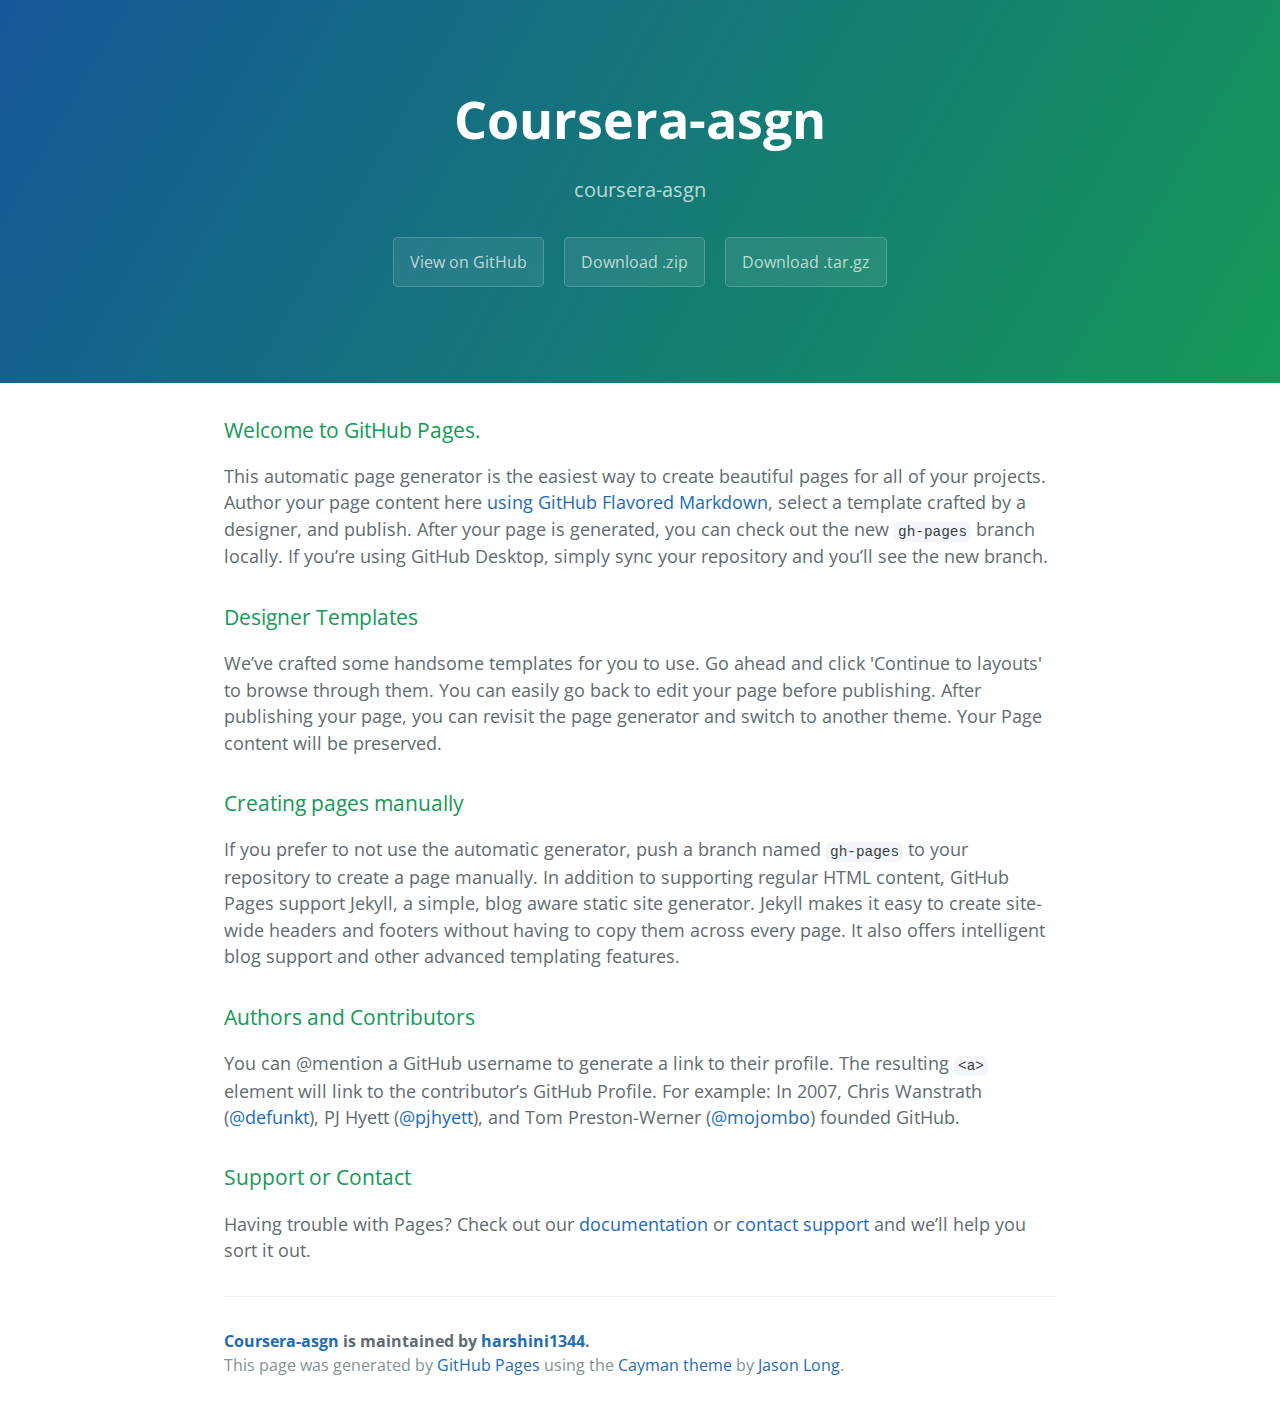
<file: index.html>
<!DOCTYPE html>
<html lang="en-us">
  <head>
    <meta charset="UTF-8">
    <title>Coursera-asgn by harshini1344</title>
    <meta name="viewport" content="width=device-width, initial-scale=1">
    <link rel="stylesheet" type="text/css" href="stylesheets/normalize.css" media="screen">
    <link href='https://fonts.googleapis.com/css?family=Open+Sans:400,700' rel='stylesheet' type='text/css'>
    <link rel="stylesheet" type="text/css" href="stylesheets/stylesheet.css" media="screen">
    <link rel="stylesheet" type="text/css" href="stylesheets/github-light.css" media="screen">
  </head>
  <body>
    <section class="page-header">
      <h1 class="project-name">Coursera-asgn</h1>
      <h2 class="project-tagline">coursera-asgn</h2>
      <a href="https://github.com/harshini1344/coursera-asgn" class="btn">View on GitHub</a>
      <a href="https://github.com/harshini1344/coursera-asgn/zipball/master" class="btn">Download .zip</a>
      <a href="https://github.com/harshini1344/coursera-asgn/tarball/master" class="btn">Download .tar.gz</a>
    </section>

    <section class="main-content">
      <h3>
<a id="welcome-to-github-pages" class="anchor" href="#welcome-to-github-pages" aria-hidden="true"><span aria-hidden="true" class="octicon octicon-link"></span></a>Welcome to GitHub Pages.</h3>
<p>This automatic page generator is the easiest way to create beautiful pages for all of your projects. Author your page content here <a href="https://guides.github.com/features/mastering-markdown/">using GitHub Flavored Markdown</a>, select a template crafted by a designer, and publish. After your page is generated, you can check out the new <code>gh-pages</code> branch locally. If you’re using GitHub Desktop, simply sync your repository and you’ll see the new branch.</p>
<h3>
<a id="designer-templates" class="anchor" href="#designer-templates" aria-hidden="true"><span aria-hidden="true" class="octicon octicon-link"></span></a>Designer Templates</h3>
<p>We’ve crafted some handsome templates for you to use. Go ahead and click 'Continue to layouts' to browse through them. You can easily go back to edit your page before publishing. After publishing your page, you can revisit the page generator and switch to another theme. Your Page content will be preserved.</p>
<h3>
<a id="creating-pages-manually" class="anchor" href="#creating-pages-manually" aria-hidden="true"><span aria-hidden="true" class="octicon octicon-link"></span></a>Creating pages manually</h3>
<p>If you prefer to not use the automatic generator, push a branch named <code>gh-pages</code> to your repository to create a page manually. In addition to supporting regular HTML content, GitHub Pages support Jekyll, a simple, blog aware static site generator. Jekyll makes it easy to create site-wide headers and footers without having to copy them across every page. It also offers intelligent blog support and other advanced templating features.</p>
<h3>
<a id="authors-and-contributors" class="anchor" href="#authors-and-contributors" aria-hidden="true"><span aria-hidden="true" class="octicon octicon-link"></span></a>Authors and Contributors</h3>
<p>You can @mention a GitHub username to generate a link to their profile. The resulting <code>&lt;a&gt;</code> element will link to the contributor’s GitHub Profile. For example: In 2007, Chris Wanstrath (<a class="user-mention" data-hovercard-type="user" data-hovercard-url="/users/defunkt/hovercard" data-octo-click="hovercard-link-click" data-octo-dimensions="link_type:self" href="https://github.com/defunkt">@defunkt</a>), PJ Hyett (<a class="user-mention" data-hovercard-type="user" data-hovercard-url="/users/pjhyett/hovercard" data-octo-click="hovercard-link-click" data-octo-dimensions="link_type:self" href="https://github.com/pjhyett">@pjhyett</a>), and Tom Preston-Werner (<a class="user-mention" data-hovercard-type="user" data-hovercard-url="/users/mojombo/hovercard" data-octo-click="hovercard-link-click" data-octo-dimensions="link_type:self" href="https://github.com/mojombo">@mojombo</a>) founded GitHub.</p>
<h3>
<a id="support-or-contact" class="anchor" href="#support-or-contact" aria-hidden="true"><span aria-hidden="true" class="octicon octicon-link"></span></a>Support or Contact</h3>
<p>Having trouble with Pages? Check out our <a href="https://help.github.com/pages">documentation</a> or <a href="https://github.com/contact">contact support</a> and we’ll help you sort it out.</p>

      <footer class="site-footer">
        <span class="site-footer-owner"><a href="https://github.com/harshini1344/coursera-asgn">Coursera-asgn</a> is maintained by <a href="https://github.com/harshini1344">harshini1344</a>.</span>

        <span class="site-footer-credits">This page was generated by <a href="https://pages.github.com">GitHub Pages</a> using the <a href="https://github.com/jasonlong/cayman-theme">Cayman theme</a> by <a href="https://twitter.com/jasonlong">Jason Long</a>.</span>
      </footer>

    </section>

  
  </body>
</html>
</file>
<file: stylesheets/stylesheet.css>
* {
  box-sizing: border-box; }

body {
  padding: 0;
  margin: 0;
  font-family: "Open Sans", "Helvetica Neue", Helvetica, Arial, sans-serif;
  font-size: 16px;
  line-height: 1.5;
  color: #606c71; }

a {
  color: #1e6bb8;
  text-decoration: none; }
  a:hover {
    text-decoration: underline; }

.btn {
  display: inline-block;
  margin-bottom: 1rem;
  color: rgba(255, 255, 255, 0.7);
  background-color: rgba(255, 255, 255, 0.08);
  border-color: rgba(255, 255, 255, 0.2);
  border-style: solid;
  border-width: 1px;
  border-radius: 0.3rem;
  transition: color 0.2s, background-color 0.2s, border-color 0.2s; }
  .btn + .btn {
    margin-left: 1rem; }

.btn:hover {
  color: rgba(255, 255, 255, 0.8);
  text-decoration: none;
  background-color: rgba(255, 255, 255, 0.2);
  border-color: rgba(255, 255, 255, 0.3); }

@media screen and (min-width: 64em) {
  .btn {
    padding: 0.75rem 1rem; } }

@media screen and (min-width: 42em) and (max-width: 64em) {
  .btn {
    padding: 0.6rem 0.9rem;
    font-size: 0.9rem; } }

@media screen and (max-width: 42em) {
  .btn {
    display: block;
    width: 100%;
    padding: 0.75rem;
    font-size: 0.9rem; }
    .btn + .btn {
      margin-top: 1rem;
      margin-left: 0; } }

.page-header {
  color: #fff;
  text-align: center;
  background-color: #159957;
  background-image: linear-gradient(120deg, #155799, #159957); }

@media screen and (min-width: 64em) {
  .page-header {
    padding: 5rem 6rem; } }

@media screen and (min-width: 42em) and (max-width: 64em) {
  .page-header {
    padding: 3rem 4rem; } }

@media screen and (max-width: 42em) {
  .page-header {
    padding: 2rem 1rem; } }

.project-name {
  margin-top: 0;
  margin-bottom: 0.1rem; }

@media screen and (min-width: 64em) {
  .project-name {
    font-size: 3.25rem; } }

@media screen and (min-width: 42em) and (max-width: 64em) {
  .project-name {
    font-size: 2.25rem; } }

@media screen and (max-width: 42em) {
  .project-name {
    font-size: 1.75rem; } }

.project-tagline {
  margin-bottom: 2rem;
  font-weight: normal;
  opacity: 0.7; }

@media screen and (min-width: 64em) {
  .project-tagline {
    font-size: 1.25rem; } }

@media screen and (min-width: 42em) and (max-width: 64em) {
  .project-tagline {
    font-size: 1.15rem; } }

@media screen and (max-width: 42em) {
  .project-tagline {
    font-size: 1rem; } }

.main-content :first-child {
  margin-top: 0; }
.main-content img {
  max-width: 100%; }
.main-content h1, .main-content h2, .main-content h3, .main-content h4, .main-content h5, .main-content h6 {
  margin-top: 2rem;
  margin-bottom: 1rem;
  font-weight: normal;
  color: #159957; }
.main-content p {
  margin-bottom: 1em; }
.main-content code {
  padding: 2px 4px;
  font-family: Consolas, "Liberation Mono", Menlo, Courier, monospace;
  font-size: 0.9rem;
  color: #383e41;
  background-color: #f3f6fa;
  border-radius: 0.3rem; }
.main-content pre {
  padding: 0.8rem;
  margin-top: 0;
  margin-bottom: 1rem;
  font: 1rem Consolas, "Liberation Mono", Menlo, Courier, monospace;
  color: #567482;
  word-wrap: normal;
  background-color: #f3f6fa;
  border: solid 1px #dce6f0;
  border-radius: 0.3rem; }
  .main-content pre > code {
    padding: 0;
    margin: 0;
    font-size: 0.9rem;
    color: #567482;
    word-break: normal;
    white-space: pre;
    background: transparent;
    border: 0; }
.main-content .highlight {
  margin-bottom: 1rem; }
  .main-content .highlight pre {
    margin-bottom: 0;
    word-break: normal; }
.main-content .highlight pre, .main-content pre {
  padding: 0.8rem;
  overflow: auto;
  font-size: 0.9rem;
  line-height: 1.45;
  border-radius: 0.3rem; }
.main-content pre code, .main-content pre tt {
  display: inline;
  max-width: initial;
  padding: 0;
  margin: 0;
  overflow: initial;
  line-height: inherit;
  word-wrap: normal;
  background-color: transparent;
  border: 0; }
  .main-content pre code:before, .main-content pre code:after, .main-content pre tt:before, .main-content pre tt:after {
    content: normal; }
.main-content ul, .main-content ol {
  margin-top: 0; }
.main-content blockquote {
  padding: 0 1rem;
  margin-left: 0;
  color: #819198;
  border-left: 0.3rem solid #dce6f0; }
  .main-content blockquote > :first-child {
    margin-top: 0; }
  .main-content blockquote > :last-child {
    margin-bottom: 0; }
.main-content table {
  display: block;
  width: 100%;
  overflow: auto;
  word-break: normal;
  word-break: keep-all; }
  .main-content table th {
    font-weight: bold; }
  .main-content table th, .main-content table td {
    padding: 0.5rem 1rem;
    border: 1px solid #e9ebec; }
.main-content dl {
  padding: 0; }
  .main-content dl dt {
    padding: 0;
    margin-top: 1rem;
    font-size: 1rem;
    font-weight: bold; }
  .main-content dl dd {
    padding: 0;
    margin-bottom: 1rem; }
.main-content hr {
  height: 2px;
  padding: 0;
  margin: 1rem 0;
  background-color: #eff0f1;
  border: 0; }

@media screen and (min-width: 64em) {
  .main-content {
    max-width: 64rem;
    padding: 2rem 6rem;
    margin: 0 auto;
    font-size: 1.1rem; } }

@media screen and (min-width: 42em) and (max-width: 64em) {
  .main-content {
    padding: 2rem 4rem;
    font-size: 1.1rem; } }

@media screen and (max-width: 42em) {
  .main-content {
    padding: 2rem 1rem;
    font-size: 1rem; } }

.site-footer {
  padding-top: 2rem;
  margin-top: 2rem;
  border-top: solid 1px #eff0f1; }

.site-footer-owner {
  display: block;
  font-weight: bold; }

.site-footer-credits {
  color: #819198; }

@media screen and (min-width: 64em) {
  .site-footer {
    font-size: 1rem; } }

@media screen and (min-width: 42em) and (max-width: 64em) {
  .site-footer {
    font-size: 1rem; } }

@media screen and (max-width: 42em) {
  .site-footer {
    font-size: 0.9rem; } }
</file>
<file: stylesheets/github-light.css>
/*!
 * GitHub Light v0.4.1
 * Copyright (c) 2012 - 2017 GitHub, Inc.
 * Licensed under MIT (https://github.com/primer/github-syntax-theme-generator/blob/master/LICENSE)
 */

.pl-c /* comment, punctuation.definition.comment, string.comment */ {
  color: #6a737d;
}

.pl-c1 /* constant, entity.name.constant, variable.other.constant, variable.language, support, meta.property-name, support.constant, support.variable, meta.module-reference, markup.raw, meta.diff.header, meta.output */,
.pl-s .pl-v /* string variable */ {
  color: #005cc5;
}

.pl-e /* entity */,
.pl-en /* entity.name */ {
  color: #6f42c1;
}

.pl-smi /* variable.parameter.function, storage.modifier.package, storage.modifier.import, storage.type.java, variable.other */,
.pl-s .pl-s1 /* string source */ {
  color: #24292e;
}

.pl-ent /* entity.name.tag, markup.quote */ {
  color: #22863a;
}

.pl-k /* keyword, storage, storage.type */ {
  color: #d73a49;
}

.pl-s /* string */,
.pl-pds /* punctuation.definition.string, source.regexp, string.regexp.character-class */,
.pl-s .pl-pse .pl-s1 /* string punctuation.section.embedded source */,
.pl-sr /* string.regexp */,
.pl-sr .pl-cce /* string.regexp constant.character.escape */,
.pl-sr .pl-sre /* string.regexp source.ruby.embedded */,
.pl-sr .pl-sra /* string.regexp string.regexp.arbitrary-repitition */ {
  color: #032f62;
}

.pl-v /* variable */,
.pl-smw /* sublimelinter.mark.warning */ {
  color: #e36209;
}

.pl-bu /* invalid.broken, invalid.deprecated, invalid.unimplemented, message.error, brackethighlighter.unmatched, sublimelinter.mark.error */ {
  color: #b31d28;
}

.pl-ii /* invalid.illegal */ {
  color: #fafbfc;
  background-color: #b31d28;
}

.pl-c2 /* carriage-return */ {
  color: #fafbfc;
  background-color: #d73a49;
}

.pl-c2::before /* carriage-return */ {
  content: "^M";
}

.pl-sr .pl-cce /* string.regexp constant.character.escape */ {
  font-weight: bold;
  color: #22863a;
}

.pl-ml /* markup.list */ {
  color: #735c0f;
}

.pl-mh /* markup.heading */,
.pl-mh .pl-en /* markup.heading entity.name */,
.pl-ms /* meta.separator */ {
  font-weight: bold;
  color: #005cc5;
}

.pl-mi /* markup.italic */ {
  font-style: italic;
  color: #24292e;
}

.pl-mb /* markup.bold */ {
  font-weight: bold;
  color: #24292e;
}

.pl-md /* markup.deleted, meta.diff.header.from-file, punctuation.definition.deleted */ {
  color: #b31d28;
  background-color: #ffeef0;
}

.pl-mi1 /* markup.inserted, meta.diff.header.to-file, punctuation.definition.inserted */ {
  color: #22863a;
  background-color: #f0fff4;
}

.pl-mc /* markup.changed, punctuation.definition.changed */ {
  color: #e36209;
  background-color: #ffebda;
}

.pl-mi2 /* markup.ignored, markup.untracked */ {
  color: #f6f8fa;
  background-color: #005cc5;
}

.pl-mdr /* meta.diff.range */ {
  font-weight: bold;
  color: #6f42c1;
}

.pl-ba /* brackethighlighter.tag, brackethighlighter.curly, brackethighlighter.round, brackethighlighter.square, brackethighlighter.angle, brackethighlighter.quote */ {
  color: #586069;
}

.pl-sg /* sublimelinter.gutter-mark */ {
  color: #959da5;
}

.pl-corl /* constant.other.reference.link, string.other.link */ {
  text-decoration: underline;
  color: #032f62;
}
</file>
